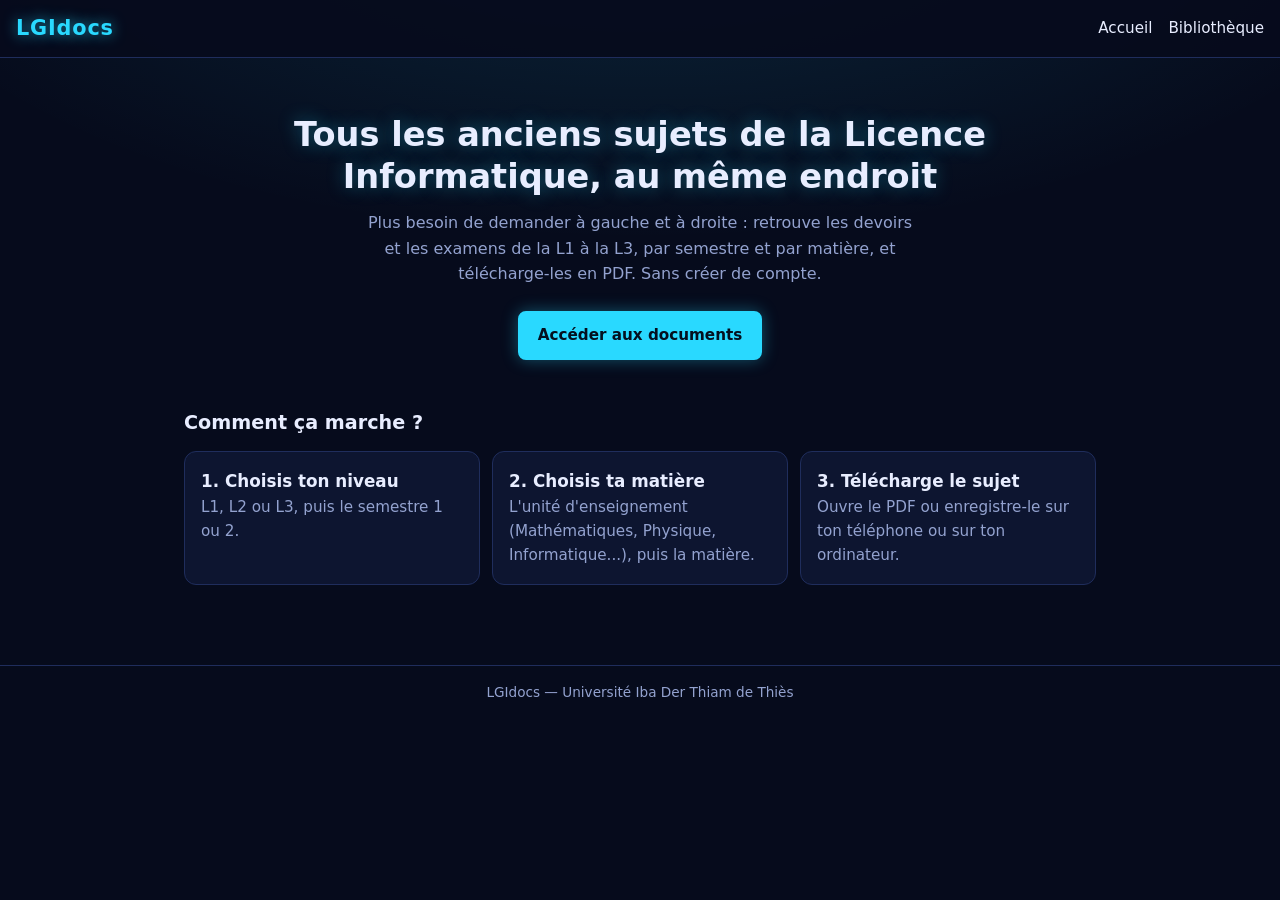
<file: index.html>
<!DOCTYPE html>
<html lang="fr">
<head>
  <meta charset="UTF-8">
  <meta name="viewport" content="width=device-width, initial-scale=1.0">
  <title>LGIdocs — Anciens sujets de la Licence Informatique</title>
  <link rel="icon" href="photo/logo.png" />
  <link rel="stylesheet" href="css/style.css">
</head>
<body>

  <header class="entete">
    <a class="logo" href="index.html">LGIdocs</a>
    <nav class="menu">
      <a href="index.html">Accueil</a>
      <a href="bibliotheque.html">Bibliothèque</a>
    </nav>
  </header>

  <main>
    <section class="hero">
      <h1>Tous les anciens sujets de la Licence Informatique, au même endroit</h1>
      <p>
        Plus besoin de demander à gauche et à droite : retrouve les devoirs et
        les examens de la L1 à la L3, par semestre et par matière, et
        télécharge-les en PDF. Sans créer de compte.
      </p>
      <a class="bouton" href="bibliotheque.html">Accéder aux documents</a>
    </section>

    <section class="section">
      <h2>Comment ça marche ?</h2>
      <ol class="grille">
        <li class="carte">
          <h3>1. Choisis ton niveau</h3>
          <p>L1, L2 ou L3, puis le semestre 1 ou 2.</p>
        </li>
        <li class="carte">
          <h3>2. Choisis ta matière</h3>
          <p>L'unité d'enseignement (Mathématiques, Physique, Informatique...), puis la matière.</p>
        </li>
        <li class="carte">
          <h3>3. Télécharge le sujet</h3>
          <p>Ouvre le PDF ou enregistre-le sur ton téléphone ou sur ton ordinateur.</p>
        </li>
      </ol>
    </section>
  </main>

  <footer class="pied">
    <p>LGIdocs —  Université Iba Der Thiam de Thiès</p>
  </footer>

</body>
</html>
</file>
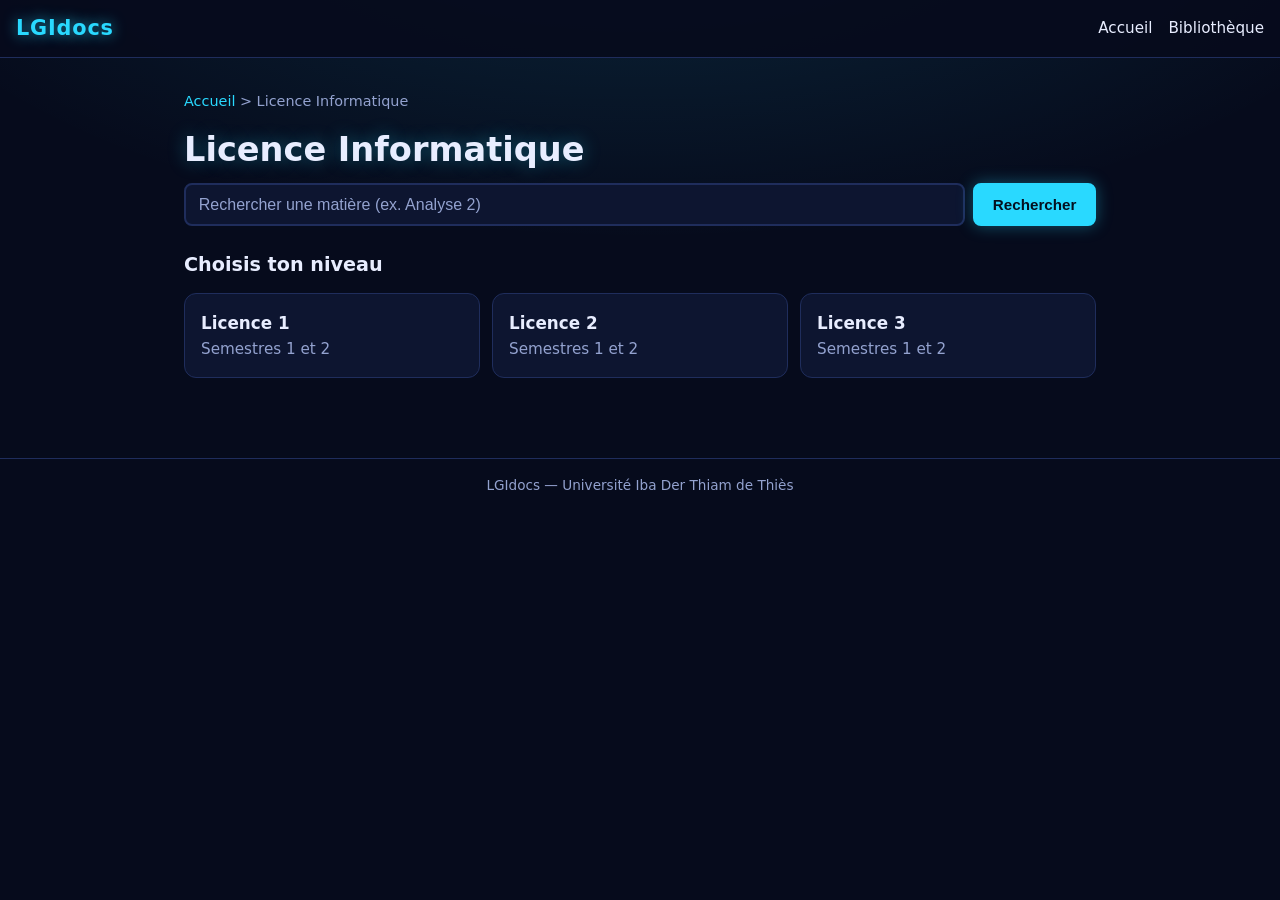
<file: bibliotheque.html>
<!DOCTYPE html>
<html lang="fr">
<head>
  <meta charset="UTF-8">
  <meta name="viewport" content="width=device-width, initial-scale=1.0">
  <title>Licence Informatique — LGIdocs</title>
  <link rel="icon" href="photo/logo.png" />
  <link rel="stylesheet" href="css/style.css">
</head>
<body>

  <header class="entete">
    <a class="logo" href="index.html">LGIdocs</a>
    <nav class="menu">
      <a href="index.html">Accueil</a>
      <a href="bibliotheque.html">Bibliothèque</a>
    </nav>
  </header>

  <main>
    <!-- Le fil d'Ariane, le titre et la zone centrale sont remplis par js/app.js -->
    <nav class="fil-ariane" id="fil-ariane" aria-label="Fil d'Ariane"></nav>

    <h1 id="titre">Licence Informatique</h1>

    <!-- Barre de recherche : gérée par js/app.js (pas d'envoi vers un serveur) -->
    <form class="recherche" id="formulaire-recherche" role="search">
      <label for="champ-recherche" class="cache">Rechercher une matière</label>
      <input id="champ-recherche" type="search" placeholder="Rechercher une matière (ex. Analyse 2)">
      <button type="submit" class="bouton">Rechercher</button>
    </form>

    <div id="zone">
      <noscript><p class="vide">Active JavaScript pour consulter les documents.</p></noscript>
    </div>
  </main>

  <footer class="pied">
    <p>LGIdocs — Université Iba Der Thiam de Thiès</p>
  </footer>

  <!-- L'ordre compte : les données d'abord, puis le programme qui les utilise -->
  <script src="js/donnees.js"></script>
  <script src="js/app.js"></script>
</body>
</html>
</file>
<file: css/style.css>
/* ==========================================================
   UniDocs — feuille de style (thème bleu sombre + touches néon)
   Principe « mobile d'abord » : on écrit d'abord le style du
   téléphone, puis on adapte pour les grands écrans (voir la
   règle @media tout en bas).
   ========================================================== */

/* Variables : pour changer l'allure du site, on modifie ici,
   une seule fois, et toutes les pages suivent. */
:root {
  --fond: #060b1c;
  --fond-carte: #0d1530;
  --fond-survol: #131e42;
  --bordure: #1f2d5c;
  --texte: #e8edff;
  --texte-doux: #93a2cf;
  --neon: #29d9ff;          /* cyan : couleur néon principale */
  --neon-violet: #8b5cff;   /* violet : couleur néon secondaire */
  --lueur: 0 0 16px rgba(41, 217, 255, 0.35);
  --rayon: 12px;
}

/* Remise à zéro : même base sur tous les navigateurs */
* { box-sizing: border-box; margin: 0; padding: 0; }

body {
  font-family: system-ui, -apple-system, "Segoe UI", Roboto, sans-serif;
  /* un halo bleu discret en haut de la page, sur le fond sombre */
  background:
    radial-gradient(800px 360px at 50% -120px, rgba(41, 217, 255, 0.14), transparent),
    var(--fond);
  background-attachment: fixed;
  color: var(--texte);
  line-height: 1.6;
  min-height: 100vh;
}

main { padding: 1rem; max-width: 960px; margin: 0 auto; }

h1 { font-size: 1.6rem; line-height: 1.25; margin-bottom: 0.75rem; text-shadow: 0 0 18px rgba(41, 217, 255, 0.35); }
h2 { font-size: 1.2rem; margin-bottom: 0.75rem; }
h3 { font-size: 1.05rem; }
a { color: var(--neon); }

/* ---------- En-tête et menu ---------- */
.entete {
  display: flex;
  justify-content: space-between;
  align-items: center;
  padding: 0.75rem 1rem;
  background: rgba(6, 11, 28, 0.9);
  border-bottom: 1px solid var(--bordure);
}
.logo {
  color: var(--neon);
  font-size: 1.3rem;
  font-weight: 800;
  letter-spacing: 0.04em;
  text-decoration: none;
  text-shadow: 0 0 14px rgba(41, 217, 255, 0.7);
}
.menu { display: flex; gap: 1rem; }
.menu a { color: var(--texte); text-decoration: none; font-size: 0.95rem; }
.menu a:hover { color: var(--neon); }

/* ---------- Page d'accueil ---------- */
.hero { padding: 2rem 0 1.5rem; text-align: center; }
.hero p { color: var(--texte-doux); margin: 0 auto 1.5rem; max-width: 560px; }

/* ---------- Boutons ---------- */
.bouton {
  display: inline-block;
  padding: 0.65rem 1.1rem;
  background: var(--neon);
  color: #04101f;
  border: 2px solid var(--neon);
  border-radius: 8px;
  font-size: 0.95rem;
  font-weight: 700;
  text-decoration: none;
  cursor: pointer;
  box-shadow: var(--lueur);
  transition: box-shadow 0.2s, transform 0.2s;
}
.bouton:hover { box-shadow: 0 0 24px rgba(41, 217, 255, 0.7); transform: translateY(-1px); }
.bouton-clair { background: transparent; color: var(--neon); box-shadow: none; }
.bouton-clair:hover { background: rgba(41, 217, 255, 0.1); box-shadow: var(--lueur); }

/* ---------- Sections et cartes ---------- */
.section { margin: 1.5rem 0; }

.grille {
  display: grid;
  grid-template-columns: 1fr;   /* une colonne sur téléphone */
  gap: 0.75rem;
  list-style: none;
}
.carte {
  background: var(--fond-carte);
  border: 1px solid var(--bordure);
  border-radius: var(--rayon);
  padding: 1rem;
}
.carte p { color: var(--texte-doux); font-size: 0.95rem; }

.carte-lien {
  display: block;
  text-decoration: none;
  color: inherit;
  transition: border-color 0.2s, box-shadow 0.2s, background 0.2s;
}
.carte-lien h3 { color: var(--texte); }
.carte-lien:hover {
  background: var(--fond-survol);
  border-color: var(--neon);
  box-shadow: var(--lueur);
}

/* ---------- Fil d'Ariane ---------- */
.fil-ariane { font-size: 0.9rem; color: var(--texte-doux); margin: 0.5rem 0 1rem; }
.fil-ariane a { text-decoration: none; }
.fil-ariane a:hover { text-decoration: underline; }

/* ---------- Liste verticale (matières, sous-matières) ---------- */
.liste-vertical { list-style: none; display: grid; gap: 0.6rem; }
.ligne {
  display: flex;
  justify-content: space-between;
  align-items: center;
  gap: 1rem;
  padding: 0.9rem 1rem;
  background: var(--fond-carte);
  border: 1px solid var(--bordure);
  border-radius: var(--rayon);
  color: var(--texte);
  text-decoration: none;
  transition: border-color 0.2s, box-shadow 0.2s, background 0.2s;
}
.ligne:hover { background: var(--fond-survol); border-color: var(--neon); box-shadow: var(--lueur); }
.ligne-texte { min-width: 0; }
.ligne-texte small { display: block; }
.fleche { color: var(--neon); font-size: 1.3rem; }

/* ---------- Recherche et filtres ---------- */
.recherche { display: flex; gap: 0.5rem; margin-bottom: 1rem; }
input, select {
  min-width: 0;
  padding: 0.65rem 0.8rem;
  background: var(--fond-carte);
  color: var(--texte);
  border: 2px solid var(--bordure);
  border-radius: 8px;
  font-size: 1rem;
}
.recherche input { flex: 1; }
input::placeholder { color: var(--texte-doux); }
input:focus, select:focus { outline: none; border-color: var(--neon); box-shadow: var(--lueur); }

.filtres { display: flex; flex-wrap: wrap; gap: 0.5rem; margin-bottom: 1rem; }
.filtres select { flex: 1 1 140px; }

/* Texte réservé aux lecteurs d'écran (invisible à l'œil) */
.cache {
  position: absolute;
  width: 1px; height: 1px;
  overflow: hidden;
  clip: rect(0 0 0 0);
}

/* ---------- Liste de documents ---------- */
.liste { display: grid; gap: 0.75rem; }
.document {
  background: var(--fond-carte);
  border: 1px solid var(--bordure);
  border-radius: var(--rayon);
  padding: 1rem;
}
.infos { display: flex; flex-wrap: wrap; gap: 0.4rem; margin: 0.6rem 0 0.9rem; }
.etiquette {
  background: rgba(41, 217, 255, 0.1);
  color: var(--neon);
  border: 1px solid rgba(41, 217, 255, 0.35);
  padding: 0.1rem 0.6rem;
  border-radius: 999px;
  font-size: 0.8rem;
  font-weight: 600;
}
.etiquette-type {
  background: rgba(139, 92, 255, 0.15);
  color: #b9a2ff;
  border-color: rgba(139, 92, 255, 0.5);
}
.actions { display: flex; gap: 0.5rem; flex-wrap: wrap; }
small { font-weight: 400; color: var(--texte-doux); font-size: 0.82em; }

/* ---------- Pied de page ---------- */
.pied {
  margin-top: 2rem;
  padding: 1rem;
  text-align: center;
  font-size: 0.85rem;
  color: var(--texte-doux);
  border-top: 1px solid var(--bordure);
}

/* ---------- Message quand il n'y a rien à afficher ---------- */
.vide {
  color: var(--texte-doux);
  padding: 1rem;
  border: 1px dashed var(--bordure);
  border-radius: var(--rayon);
}

/* Pour les personnes qui préfèrent éviter les animations */
@media (prefers-reduced-motion: reduce) {
  * { transition: none !important; }
}

/* ==========================================================
   Grands écrans (tablette et ordinateur) : à partir de 700px
   ========================================================== */
@media (min-width: 700px) {
  h1 { font-size: 2.1rem; }
  main { padding: 1.5rem; }
  .grille { grid-template-columns: repeat(3, 1fr); }  /* trois colonnes */
  .grille-2 { grid-template-columns: repeat(2, 1fr); }
  .liste { grid-template-columns: repeat(2, 1fr); }
}
</file>
